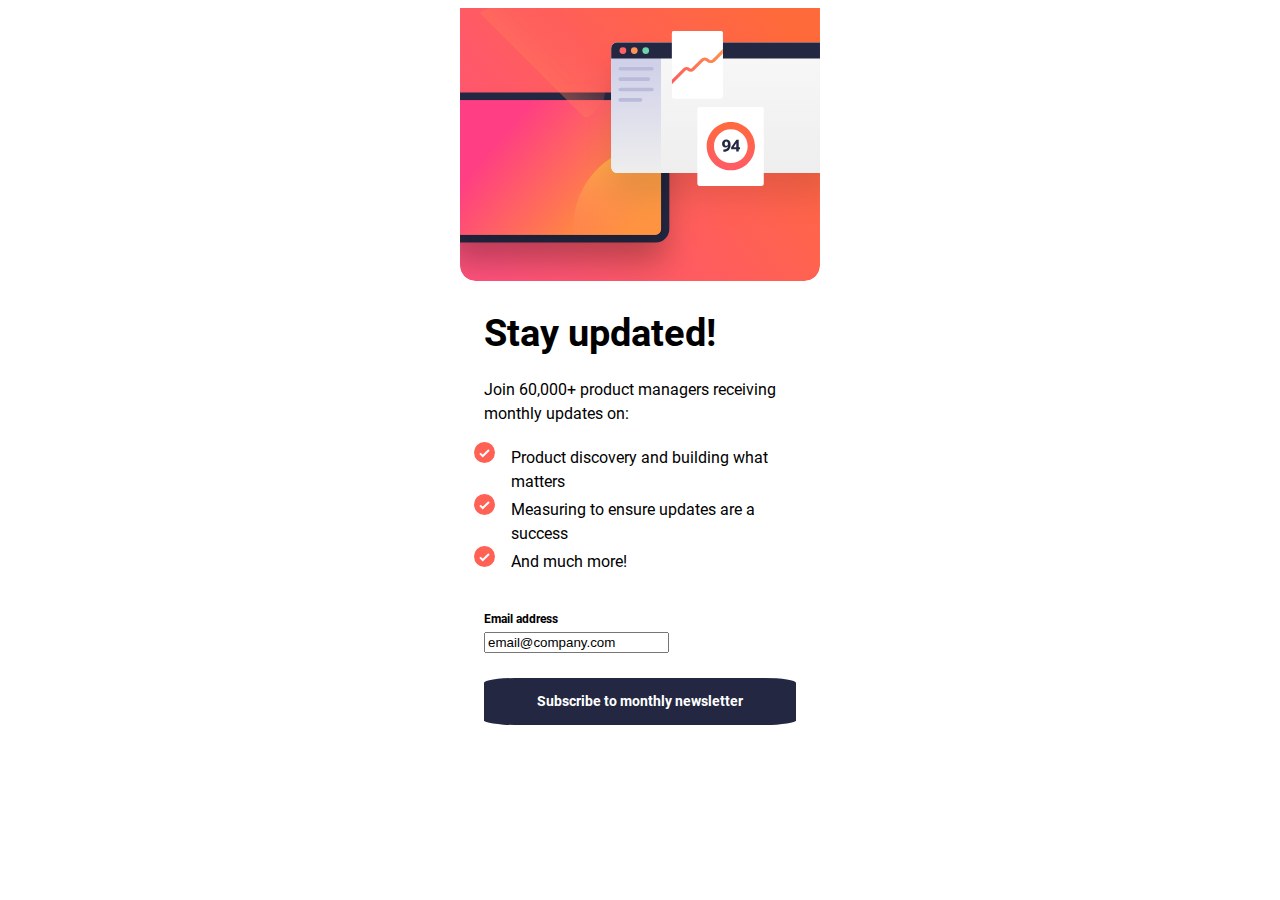
<file: index.html>
<!DOCTYPE html>
<html lang="en">
<head>
  <meta charset="UTF-8">
  <meta name="viewport" content="width=device-width, initial-scale=1.0"> <!-- displays site properly based on user's device -->

  <link rel="icon" type="image/png" sizes="32x32" href="./assets/images/favicon-32x32.png">
  
  <title>Frontend Mentor | Newsletter sign-up form with success message</title>
  <link rel="stylesheet" href="./styles/style.css">
</head>
<body>
  <main id="signupform">
    <div id="textform">
      <h1>Stay updated!</h1>
      
      <p>
        Join 60,000+ product managers receiving monthly updates on:<br>
        <ul>
          <li>Product discovery and building what<br> matters</li>
          <li>Measuring to ensure updates are a<br> success</li>
          <li>And much more!</li>
        </ul>
      </p>

      <form>
        <label for="email">Email address</label><br>
        <input type="text" id="email" name="email" value="email@company.com"><br><br>
        <input type="button" class="button" value="Subscribe to monthly newsletter" onclick="handleSubmit(); openSuccess();">
      </form>
    </div> 

    <img src="./assets/images/illustration-sign-up-mobile.svg" alt="illustration">

  </main>

  <div id="successmsg">
    <img src="./assets/images/icon-success.svg">
    <h1>Thanks for subscribing!</h1>
    <p>
      A confirmation email has been sent to <strong id="useremail">ash@loremcompany.com</strong>. 
      Please open it and click the button inside to confirm your subscription.
    </p>
    
    <input type="button" class="button" value="Dismiss message" onclick="dismiss()">
  
  </div>



  

  <script src="./script.js"></script>
</body>
</html>
</file>
<file: styles/style.css>
@font-face {
  font-family: "robotobold";
  src: url("../assets/fonts/Roboto-Bold.ttf");
}
@font-face {
  font-family: "roboto";
  src: url("../assets/fonts/Roboto-Regular.ttf");
}
main {
  display: flex;
  flex-direction: column-reverse;
  width: 360px;
  padding: 0;
  margin: auto;
}

#textform {
  display: flex;
  flex-direction: column;
  margin: 24px;
  padding: 0%;
  line-height: 1.5;
}
#textform h1 {
  margin: 0%;
  font-family: "robotobold";
  font-size: 38px;
}
#textform label {
  font-family: "robotobold";
  font-size: 12px;
}
#textform p {
  font-family: "roboto";
  font-size: 16px;
}
#textform ul {
  padding: 0%;
  padding-left: 8.5%;
  margin: 0%;
  font-family: "roboto";
  font-size: 16px;
}
#textform li::marker {
  font-size: 16px;
  content: url("../assets/images/icon-list.svg") "    ";
}

.button {
  font-family: "robotobold";
  font-size: 14px;
  color: white;
  background-color: hsl(234, 29%, 20%);
  border-style: none;
  border-radius: 10%;
  padding: 5%;
  margin: 0%;
  width: 100%;
}
.button:hover {
  background-color: hsl(235, 18%, 26%);
}

#successmsg {
  display: none;
}/*# sourceMappingURL=style.css.map */
</file>
